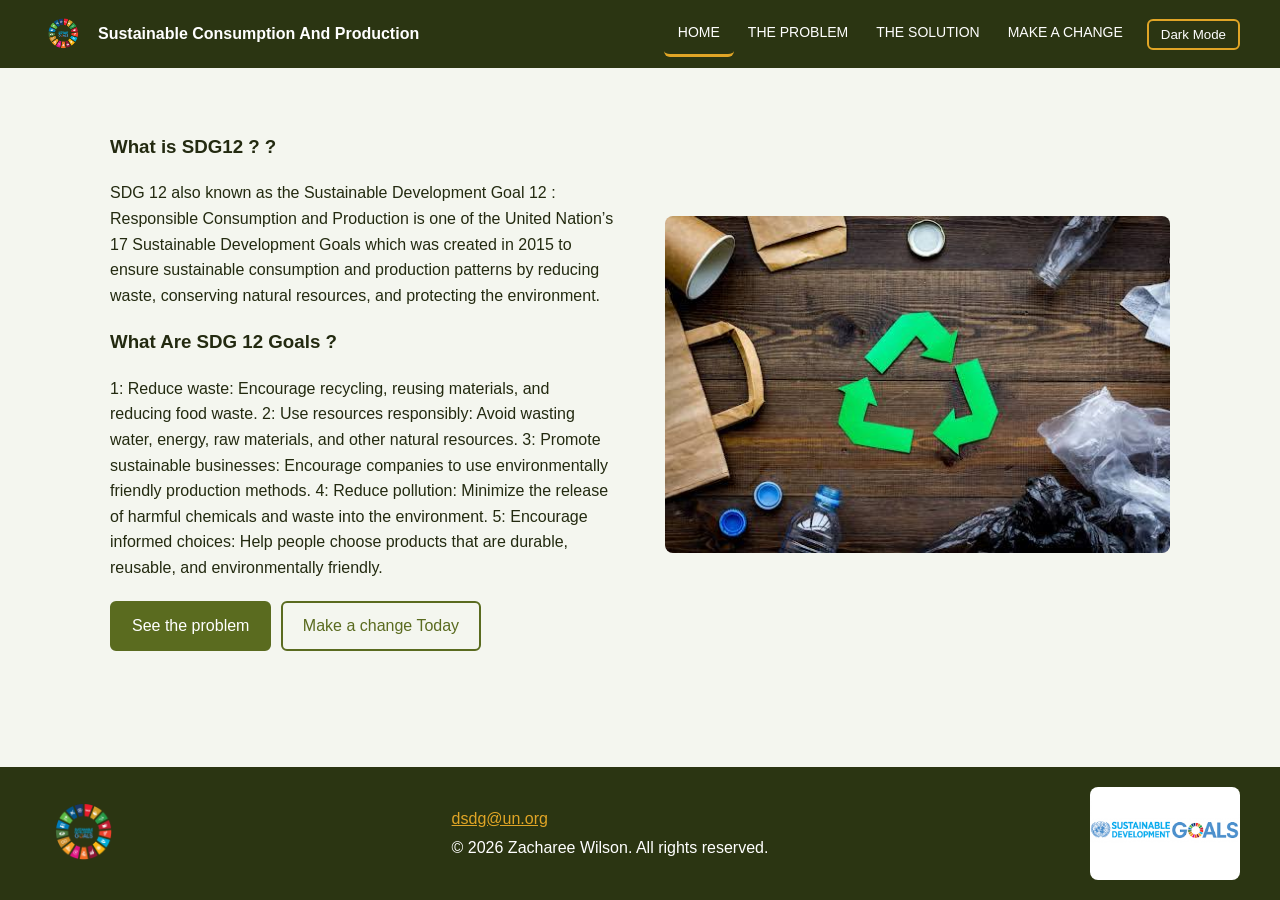
<file: index.html>
<!DOCTYPE html>
<html lang="en">

<head>
    <meta charset="UTF-8">
    <meta name="viewport" content="width=device-width, initial-scale=1.0">
    <meta http-equiv="refresh" content="0; url=html/index.html">
    <title>SDG 12 </title>
</head>

<body>
    <p>
        If you are not redirected automatically,
        <a href="html/index.html">click here to continue</a>.
    </p>
</body>

</html>
</file>
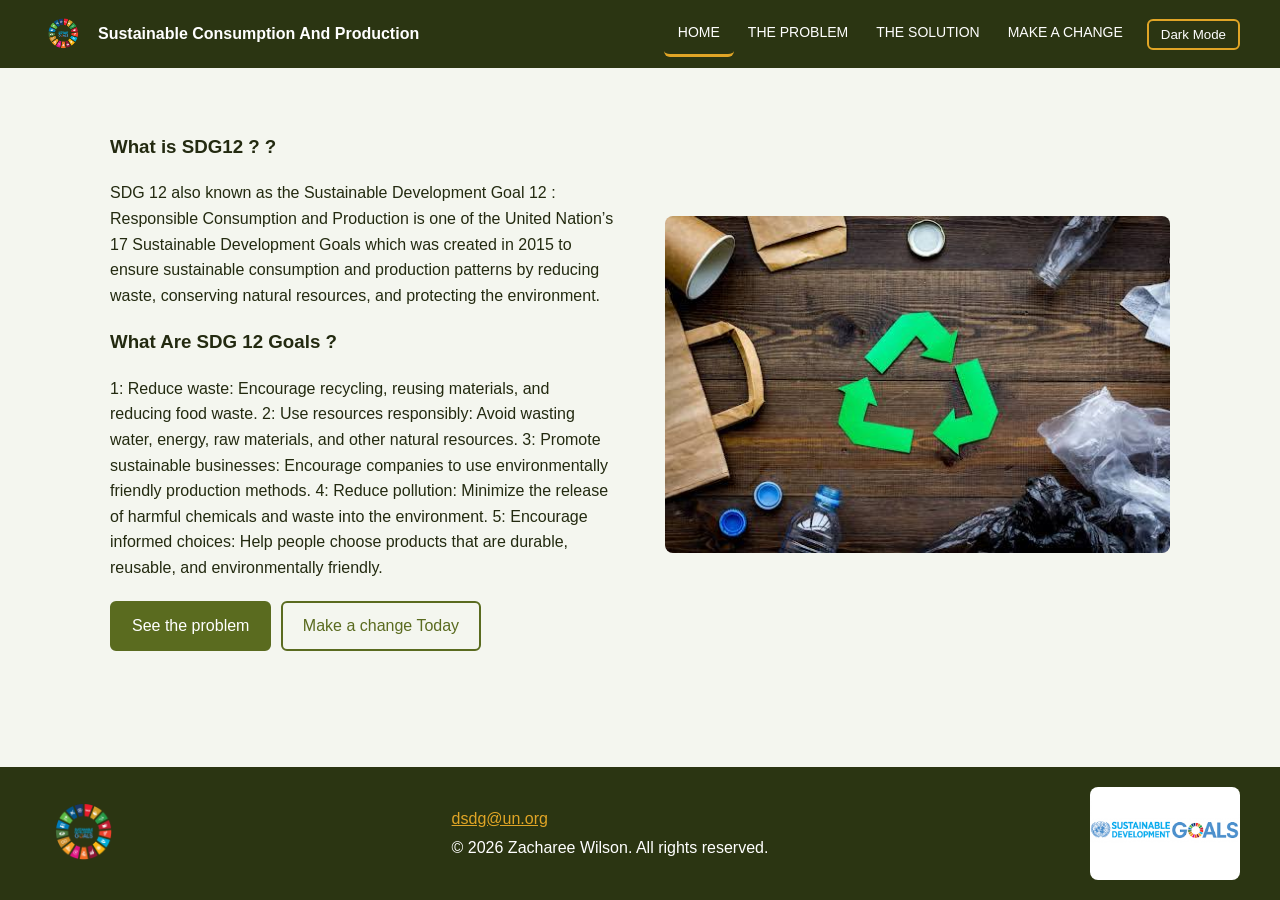
<file: html/index.html>
<!DOCTYPE html>
<html lang="en">
<head>
  <meta charset="UTF-8">
  <meta name="viewport" content="width=device-width, initial-scale=1.0">
  <title>Home - Responsible Living</title>
  <link rel="stylesheet" href="../css/styles.css">
  <script src="../javaScript/main.js" defer></script>
</head>
<body>

<header>
  <a href="index.html" class="logo">
    <img src="../images/sustainable_goals_main_logo.png"  width="48" height="48">
    <span>Sustainable Consumption And Production  </span>
  </a>
  <nav id="menu">
    <ul>
      
      <li><a href="index.html" class="active">Home</a></li>
      <li><a href="problem.html">The Problem</a></li>
      <li><a href="solution.html">The Solution</a></li>
      <li><a href="change.html">Make a Change</a></li>
    </ul>
  </nav>
  <button id="darkBtn">Dark Mode</button>
  <button id="menuBtn">&#9776;</button>
</header>

<main>
  <section class="two-col">
    <article>
      <h1>What is SDG12 ? ?</h1>
      <p>SDG 12 also known as the Sustainable  Development Goal 12 : Responsible Consumption and Production is one of the United Nation’s 17 Sustainable Development Goals which was created in 2015 to ensure sustainable consumption and production patterns by reducing waste, conserving natural resources, and protecting the environment. </p>
      <h1> What Are SDG 12 Goals ? </h1>
      <p>1: Reduce waste: Encourage recycling, reusing materials, and reducing food waste.
2: Use resources responsibly: Avoid wasting water, energy, raw materials, and other natural resources.
3: Promote sustainable businesses: Encourage companies to use environmentally friendly production methods.
4: Reduce pollution: Minimize the release of harmful chemicals and waste into the environment.
5: Encourage informed choices: Help people choose products that are durable, reusable, and environmentally friendly.</p>
      <a class="btn" href="problem.html">See the problem</a>
      <a class="btn outline" href="change.html">Make a change Today </a>
    </article>
    <aside>
      <img src="../images/home_page_recycle.jfif" alt="Reusable bags on a counter">
    </aside>
  </section>
</main>

<footer>
  <img src="../images/sustainable_goals_main_logo.png" alt="Logo" width="90" height="90">
  <div class ="footer-middle">
    <p><a href="https://mail.google.com/mail/?view=cm&amp;fs=1&amp;to=dsdg@un.org" target="_blank" rel="noopener">dsdg@un.org</a></p>
    <p>&copy; <span id="year">2026</span> Zacharee Wilson. All rights reserved.</p>
  </div> 
     <img src="../images/sustainable_goals_image_2.png " alt="Footer Logo" width="150" height="60">
</footer>

</body>
</html>
</file>
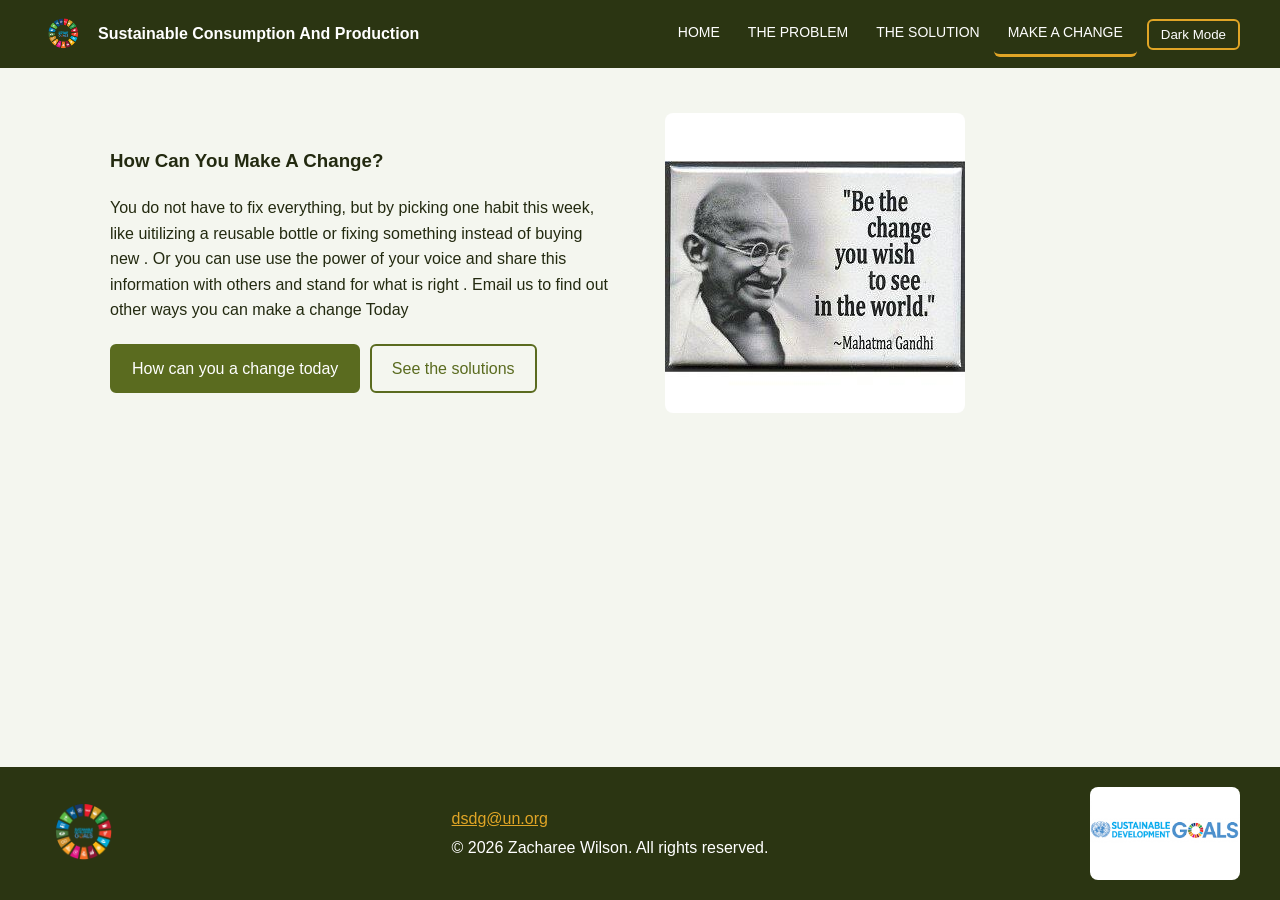
<file: html/change.html>
<!DOCTYPE html>
<html lang="en">
<head>
  <meta charset="UTF-8">
  <meta name="viewport" content="width=device-width, initial-scale=1.0">
  <title>Make a Change - Responsible Living</title>
  <link rel="stylesheet" href="../css/styles.css">
  <script src="../javaScript/main.js" defer></script>
</head>
<body>

<header>
  <a href="index.html" class="logo">
        <img src="../images/sustainable_goals_main_logo.png" alt="Logo" width="48" height="48">
        <span>Sustainable Consumption And Production  </span>

  </a>
  <nav id="menu">
    <ul>
      <li><a href="index.html">Home</a></li>
      <li><a href="problem.html">The Problem</a></li>
      <li><a href="solution.html">The Solution</a></li>
      <li><a href="change.html" class="active">Make a Change</a></li>
    </ul>
  </nav>
  <button id="darkBtn">Dark Mode</button>
  <button id="menuBtn">&#9776;</button>
</header>

<main>
  <section class="two-col">
    <article>
      <h1>How Can You Make A Change?</h1>
      <p>You do not have to fix everything, but by picking  one habit this week, like uitilizing  a reusable bottle or fixing something instead of buying new . Or you can use use the power of your voice and share this information with others and stand for what is right . Email us to find out other ways you can make a change Today </p>
      <a class="btn" href="https://mail.google.com/mail/?view=cm&fs=1&to=dsdg@un.org&su=How Can I Make A Change? " target="_blank" rel="noopener">How can you a change today</a>
      <a class="btn outline" href="solution.html">See the solutions</a>
    </article>
    <aside>
      <img src="../images/be_the_change.jfif"alt="be the change">
    </aside>
  </section>
</main>

 <footer>
  <img src="../images/sustainable_goals_main_logo.png" alt="Logo" width="90" height="90">
  <div class ="footer-middle">
    <p><a href="https://mail.google.com/mail/?view=cm&amp;fs=1&amp;to=dsdg@un.org" target="_blank" rel="noopener">dsdg@un.org</a></p>
    <p>&copy; <span id="year">2026</span> Zacharee Wilson. All rights reserved.</p>
  </div> 
     <img src="../images/../images/sustainable_goals_image_2.png" alt="Footer Logo" width="150" height="60">
</footer>
 
</body>
</html>
</file>
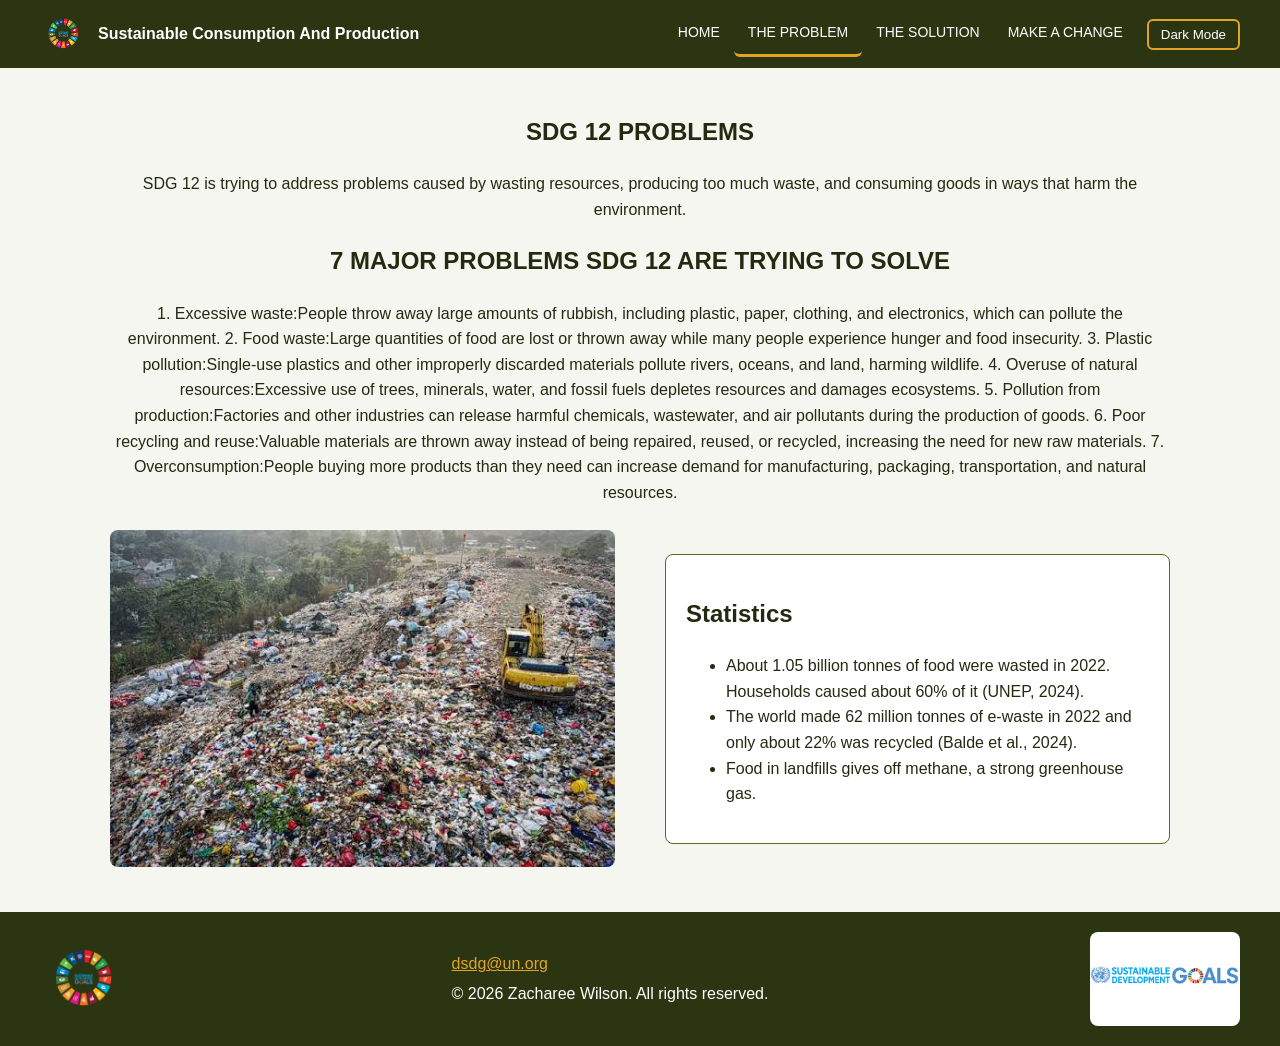
<file: html/problem.html>
<!DOCTYPE html>
<html lang="en">
<head>
  <meta charset="UTF-8">
  <meta name="viewport" content="width=device-width, initial-scale=1.0">
  <title>The Problem - Responsible Living</title>
  <link rel="stylesheet" href="../css/styles.css">
  <script src="../javaScript/main.js" defer></script>
</head>
<body>

<header>
  <a href="index.html" class="logo">
    <img src="../images/sustainable_goals_main_logo.png" alt="Logo" width="48" height="48">
        <span>Sustainable Consumption And Production  </span>

  </a>
  <nav id="menu">
    <ul>
      <li><a href="index.html">Home</a></li>
      <li><a href="problem.html" class="active">The Problem</a></li>
      <li><a href="solution.html">The Solution</a></li>
      <li><a href="change.html">Make a Change</a></li>
    </ul>
  </nav>
  <button id="darkBtn">Dark Mode</button>
  <button id="menuBtn">&#9776;</button>
</header>

<main>
  <section class="title">
    <h1>SDG 12 PROBLEMS </h1>
    <p>SDG 12 is trying to address problems caused by wasting resources, producing too much waste, and consuming goods in ways that harm the environment. 
</p>
<h1>7 MAJOR PROBLEMS SDG 12 ARE TRYING TO SOLVE </h1>
<P> 1. Excessive waste:People throw away large amounts of rubbish, including plastic, paper, clothing, and electronics, which can pollute the environment.
2. Food waste:Large quantities of food are lost or thrown away while many people experience hunger and food insecurity.
3. Plastic pollution:Single-use plastics and other improperly discarded materials pollute rivers, oceans, and land, harming wildlife.
4. Overuse of natural resources:Excessive use of trees, minerals, water, and fossil fuels depletes resources and damages ecosystems.
5. Pollution from production:Factories and other industries can release harmful chemicals, wastewater, and air pollutants during the production of goods.
6. Poor recycling and reuse:Valuable materials are thrown away instead of being repaired, reused, or recycled, increasing the need for new raw materials.
7. Overconsumption:People buying more products than they need can increase demand for manufacturing, packaging, transportation, and natural resources.
</P>
  </section>
  <section class="two-col">
    <aside>
      <img src="../images/landfill.jfif" >
    </aside>
    <article class="box">
      <h2>Statistics</h2>
      <ul>
        <li>About 1.05 billion tonnes of food were wasted in 2022. Households caused about 60% of it (UNEP, 2024).</li>
        <li>The world made 62 million tonnes of e-waste in 2022 and only about 22% was recycled (Balde et al., 2024).</li>
        <li>Food in landfills gives off methane, a strong greenhouse gas.</li>
      </ul>
    </article>
  </section>
</main>

<footer>
  <img src="../images/sustainable_goals_main_logo.png" alt="Logo" width="90" height="90">
  <div class ="footer-middle">
    <p><a href="https://mail.google.com/mail/?view=cm&amp;fs=1&amp;to=dsdg@un.org" target="_blank" rel="noopener">dsdg@un.org</a></p>
    <p>&copy; <span id="year">2026</span> Zacharee Wilson. All rights reserved.</p>
  </div> 
     <img src="../images/sustainable_goals_image_2.png " alt="Footer Logo" width="150" height="60">
</footer>

</body>
</html>
</file>
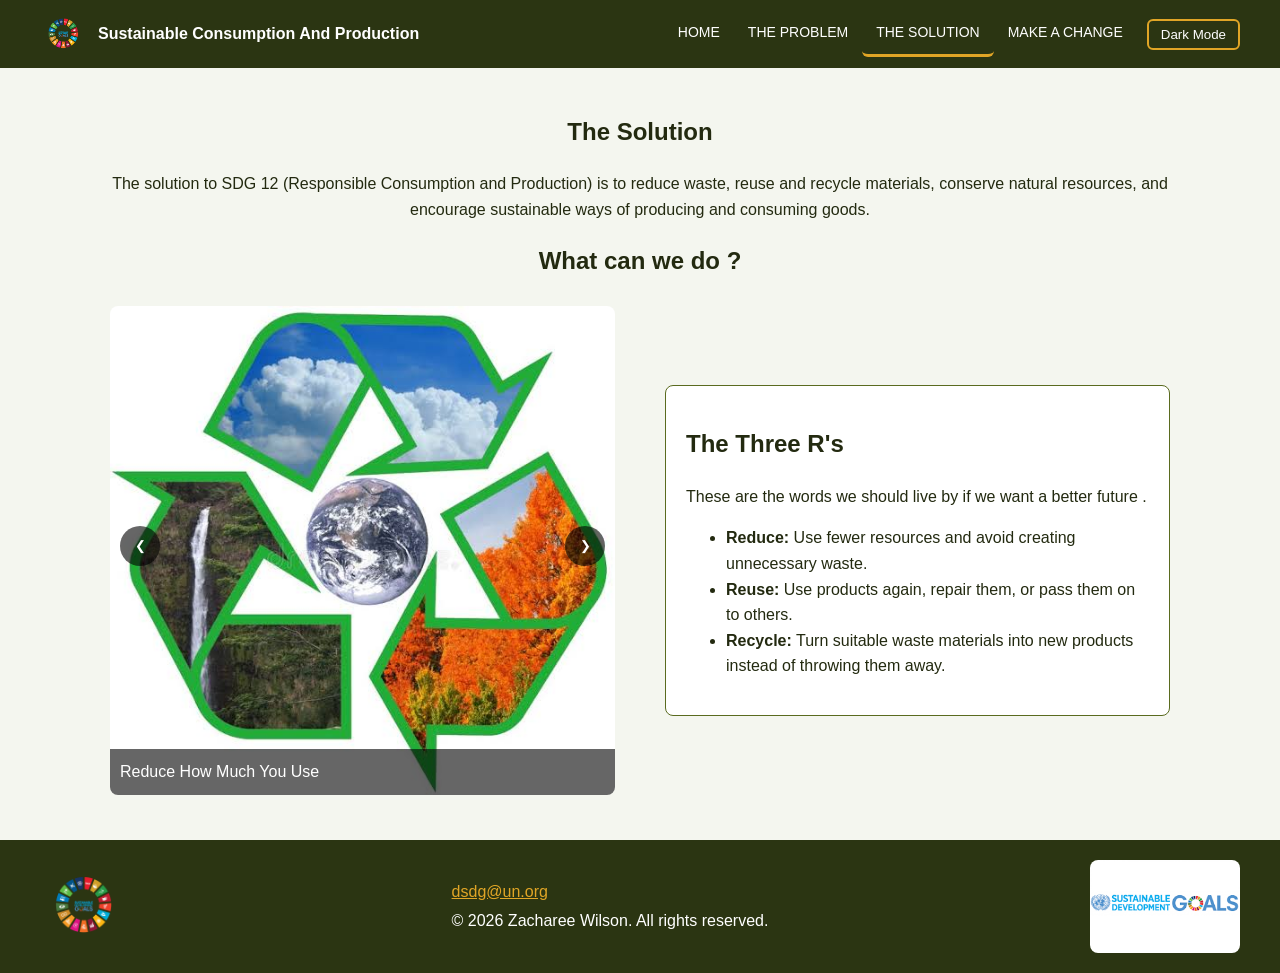
<file: html/solution.html>
<!DOCTYPE html>
<html lang="en">
<head>
  <meta charset="UTF-8">
  <meta name="viewport" content="width=device-width, initial-scale=1.0">
  <title>The Solution - Responsible Living</title>
  <link rel="stylesheet" href="../css/styles.css">
  <script src="../javaScript/main.js" defer></script>
</head>
<body>

<header>
  <a href="index.html" class="logo">
        <img src="../images/sustainable_goals_main_logo.png" alt="Logo" width="48" height="48">
        <span>Sustainable Consumption And Production  </span>

  </a>
  <nav id="menu">
    <ul>
      <li><a href="index.html">Home</a></li>
      <li><a href="problem.html">The Problem</a></li>
      <li><a href="solution.html" class="active">The Solution</a></li>
      <li><a href="change.html">Make a Change</a></li>
    </ul>
  </nav>
  <button id="darkBtn">Dark Mode</button>
  <button id="menuBtn">&#9776;</button>
</header>

<main>
  <section class="title">
    <h1>The Solution</h1>
    <p>The solution to SDG 12 (Responsible Consumption and Production) is to reduce waste, reuse and recycle materials, conserve natural resources, and encourage sustainable ways of producing and consuming goods.</p>
    <h2> What can we do ?</h2>

  </section>
  <section class="two-col">
    <aside>
      <div class="slideshow">
        <div class="slide show">
          <img src="../images/reduce.jfif"  >
          <p>Reduce How Much You Use</p>
        </div>
        <div class="slide">
          <img src="../images/reuse.jfif" >
          <p>Reuse Items Which Can Be</p>
        </div>
        <div class="slide">
          <img src="../images/recycle.jfif" >
          <p>Recycle What Can Be</p>
        </div>
        <button id="prev">&#10094;</button>
        <button id="next">&#10095;</button>
      </div>
    </aside>
    <article class="box">
      <h2>The Three R's</h2>
      <p>These are the words we should live by if we want a better future . </p>
      <ul>
        <li><b>Reduce:</b> Use fewer resources and avoid creating unnecessary waste.</li>
        <li><b>Reuse:</b> Use products again, repair them, or pass them on to others.</li>
        <li><b>Recycle:</b> Turn suitable waste materials into new products instead of throwing them away.</li>
      </ul>
    </article>
  </section>
</main>

<footer>
  <img src="../images/sustainable_goals_main_logo.png" alt="Logo" width="90" height="90">
  <div class ="footer-middle">
    <p><a href="https://mail.google.com/mail/?view=cm&amp;fs=1&amp;to=dsdg@un.org" target="_blank" rel="noopener">dsdg@un.org</a></p>
    <p>&copy; <span id="year">2026</span> Zacharee Wilson. All rights reserved.</p>
  </div> 
     <img src="../images/sustainable_goals_image_2.png " alt="Footer Logo" width="150" height="60">
</footer>

</body>
</html>
</file>
<file: css/styles.css>
:root {
  --bg: #f4f6ef;
  --text: #232a10;
  --box: #ffffff;
  --main: #5a6b1f;
  --gold: #e0a526;
  --dark: #2b3512;
}

body.dark-theme {
  --bg: #12160b;
  --text: #eef1e2;
  --box: #1c2211;
  --main: #b7cc5a;
  --dark: #0b0e06;
}


 *{
  box-sizing: border-box;
}

body {
   margin: 0;
  min-height: 100vh;
  display: flex;
  flex-direction: column;
  font-family: Verdana, sans-serif;
  line-height: 1.6;
  background: var(--bg);
  color: var(--text);
}

main {
    flex: 1;
  width: 100%;
  max-width: 1100px;
  margin: 0 auto;
  padding: 20px;
}

img {
  max-width: 100%;
  height: auto;
  display: block;
  border-radius: 8px;
}

a {
  color: var(--main);
}


header {
  background: var(--dark);
  color: white;
  padding: 10px 20px;
  display: flex;
  flex-wrap: wrap;
  align-items: center;
  gap: 10px;
}

.logo {
  display: flex;
  align-items: center;
  gap: 10px;
  color: white;
  text-decoration: none;
  font-weight: bold;
  margin-right: auto;
}

.logo img {
  width: 48px;
  height: 48px;
}

nav {
  display: none;
  width: 100%;
  order: 5;
}

nav.open {
  display: block;
}

nav ul {
  list-style: none;
  margin: 0;
  padding: 0;
}

nav a {
  display: block;
  padding: 10px 14px;
  color: white;
  text-decoration: none;
  text-transform: uppercase;
  font-size: 14px;
  border-radius: 6px;
  transition: 0.3s;
}

nav a:hover {
  background: var(--main);
  transform: scale(1.08);
}

nav a:active {
  background: var(--gold);
  color: black;
  transform: scale(0.95);
}

nav a.active {
  border-bottom: 3px solid var(--gold);
}

header button {
  background: none;
  color: white;
  border: 2px solid var(--gold);
  border-radius: 6px;
  padding: 6px 12px;
  cursor: pointer;
}
header button:hover {
  background: var(--gold);
  color: black;
}
#menuBtn {
  font-size: 20px;
}
.two-col {
  display: grid;
  grid-template-columns: 1fr;
  gap: 25px;
  align-items: center;
  margin: 25px 0;
}

.title {
  text-align: center;
  margin-top: 25px;
}

.box {
  background: var(--box);
  border: 1px solid var(--main);
  border-radius: 8px;
  padding: 20px;
}
.btn {
  display: inline-block;
  background: var(--main);
  color: white;
  text-decoration: none;
  padding: 10px 20px;
  border: 2px solid var(--main);
  border-radius: 6px;
  margin: 5px 5px 5px 0;
}

.btn:hover {
  background: var(--dark);
  border-color: var(--dark);
}

.outline {
  background: none;
  color: var(--main);
}
.slideshow {
  position: relative;
}

.slide {
  display: none;
}

.slide.show {
  display: block;
}

.slide p {
  position: absolute;
  bottom: 0;
  left: 0;
  right: 0;
  margin: 0;
  padding: 10px;
  background: rgba(0, 0, 0, 0.6);
  color: white;
  border-radius: 0 0 8px 8px;
}

.slideshow button {
  position: absolute;
  top: 45%;
  background: rgba(0, 0, 0, 0.6);
  color: white;
  border: none;
  width: 40px;
  height: 40px;
  border-radius: 50%;
  cursor: pointer;
}

#prev { left: 10px; }
#next { right: 10px; }

.slideshow button:hover {
  background: var(--gold);
  color: black;
}
footer {
  background: var(--dark);
  color: white;
  padding: 20px;
  display: flex;
  flex-direction: column;
  align-items: center;
  gap: 10px;
  text-align: center;
}

footer a {
  color: var(--gold);
}

footer p {
  margin: 4px 0;
}

@media (min-width: 900px) {
  header {
    flex-wrap: nowrap;
    padding: 10px 40px;
  }

  #menuBtn {
    display: none;
  }

  nav {
    display: block;
    width: auto;
    order: 0;
  }

  nav ul {
    display: flex;
  }

  .two-col {
    grid-template-columns: 1fr 1fr;
    gap: 50px;
  }

  footer {
    flex-direction: row;
    justify-content: space-between;
    padding: 20px 40px;
    text-align: left;
  }
}
</file>
